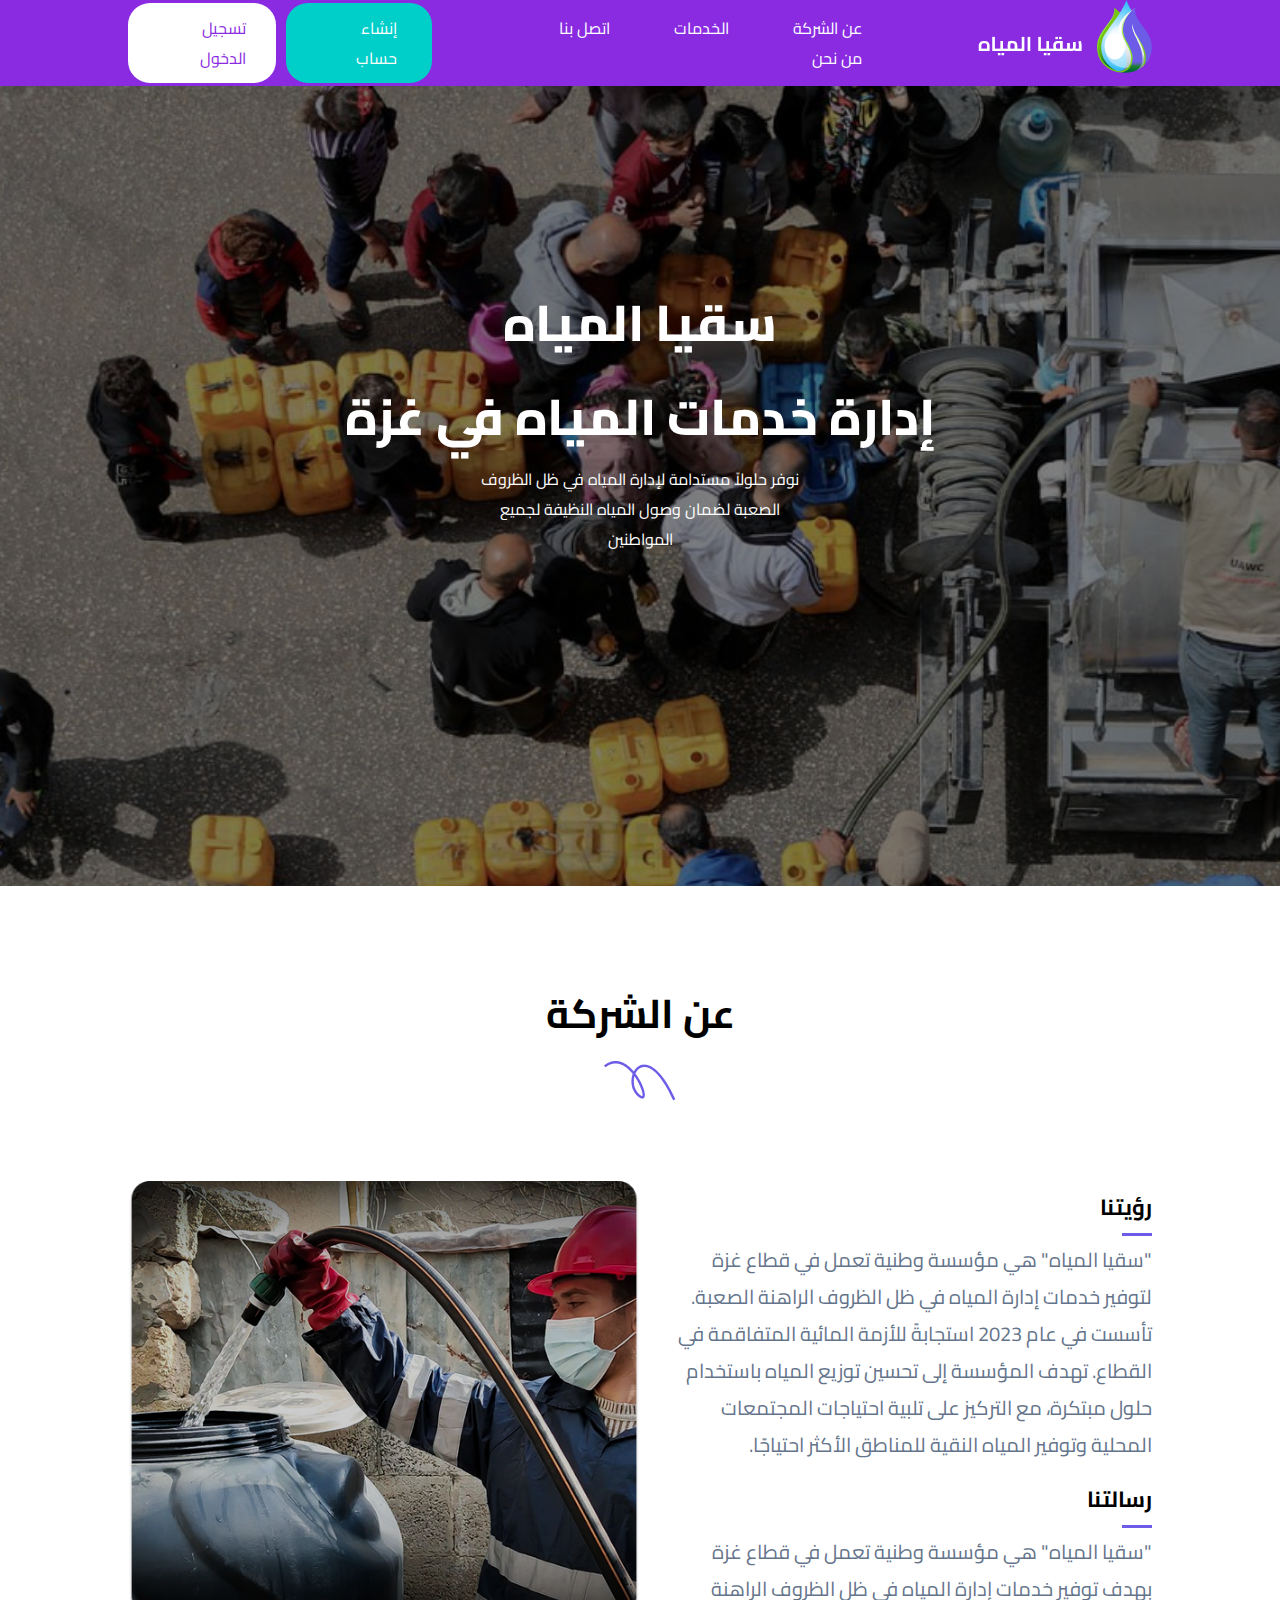
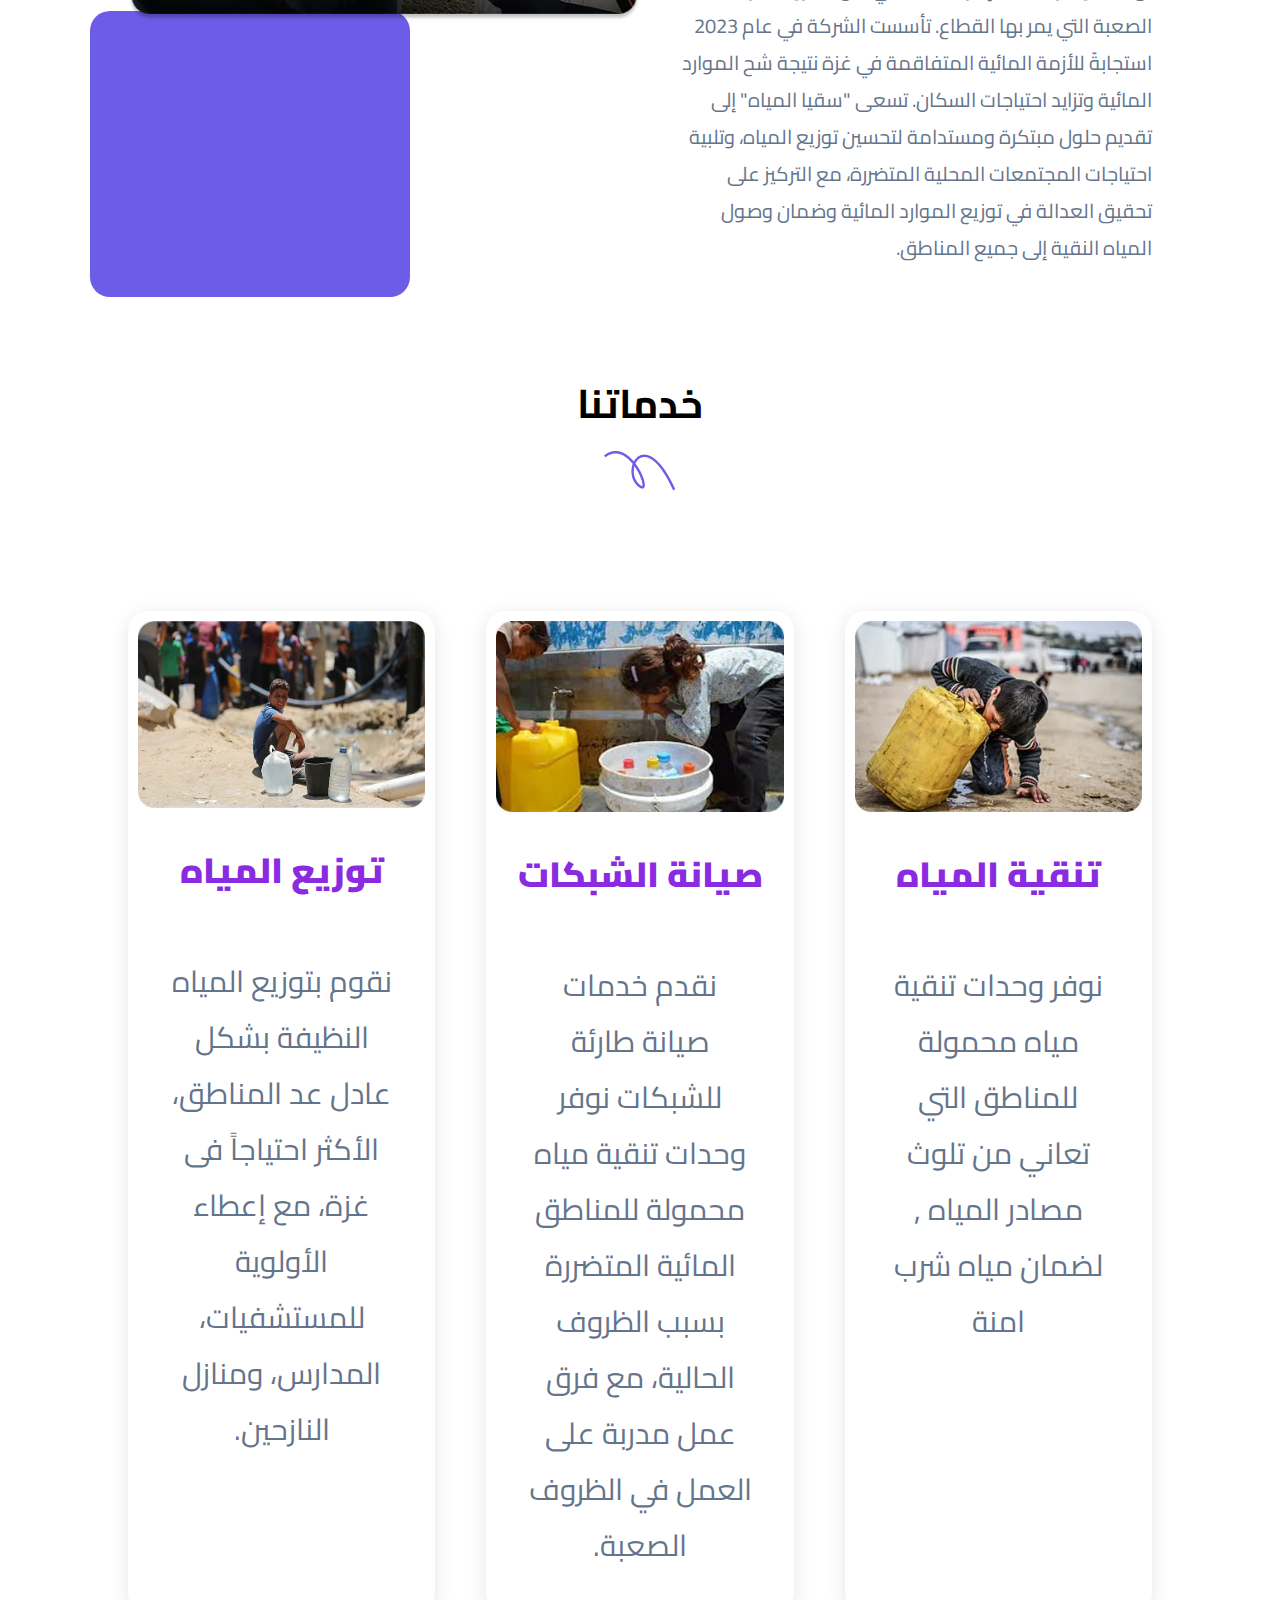
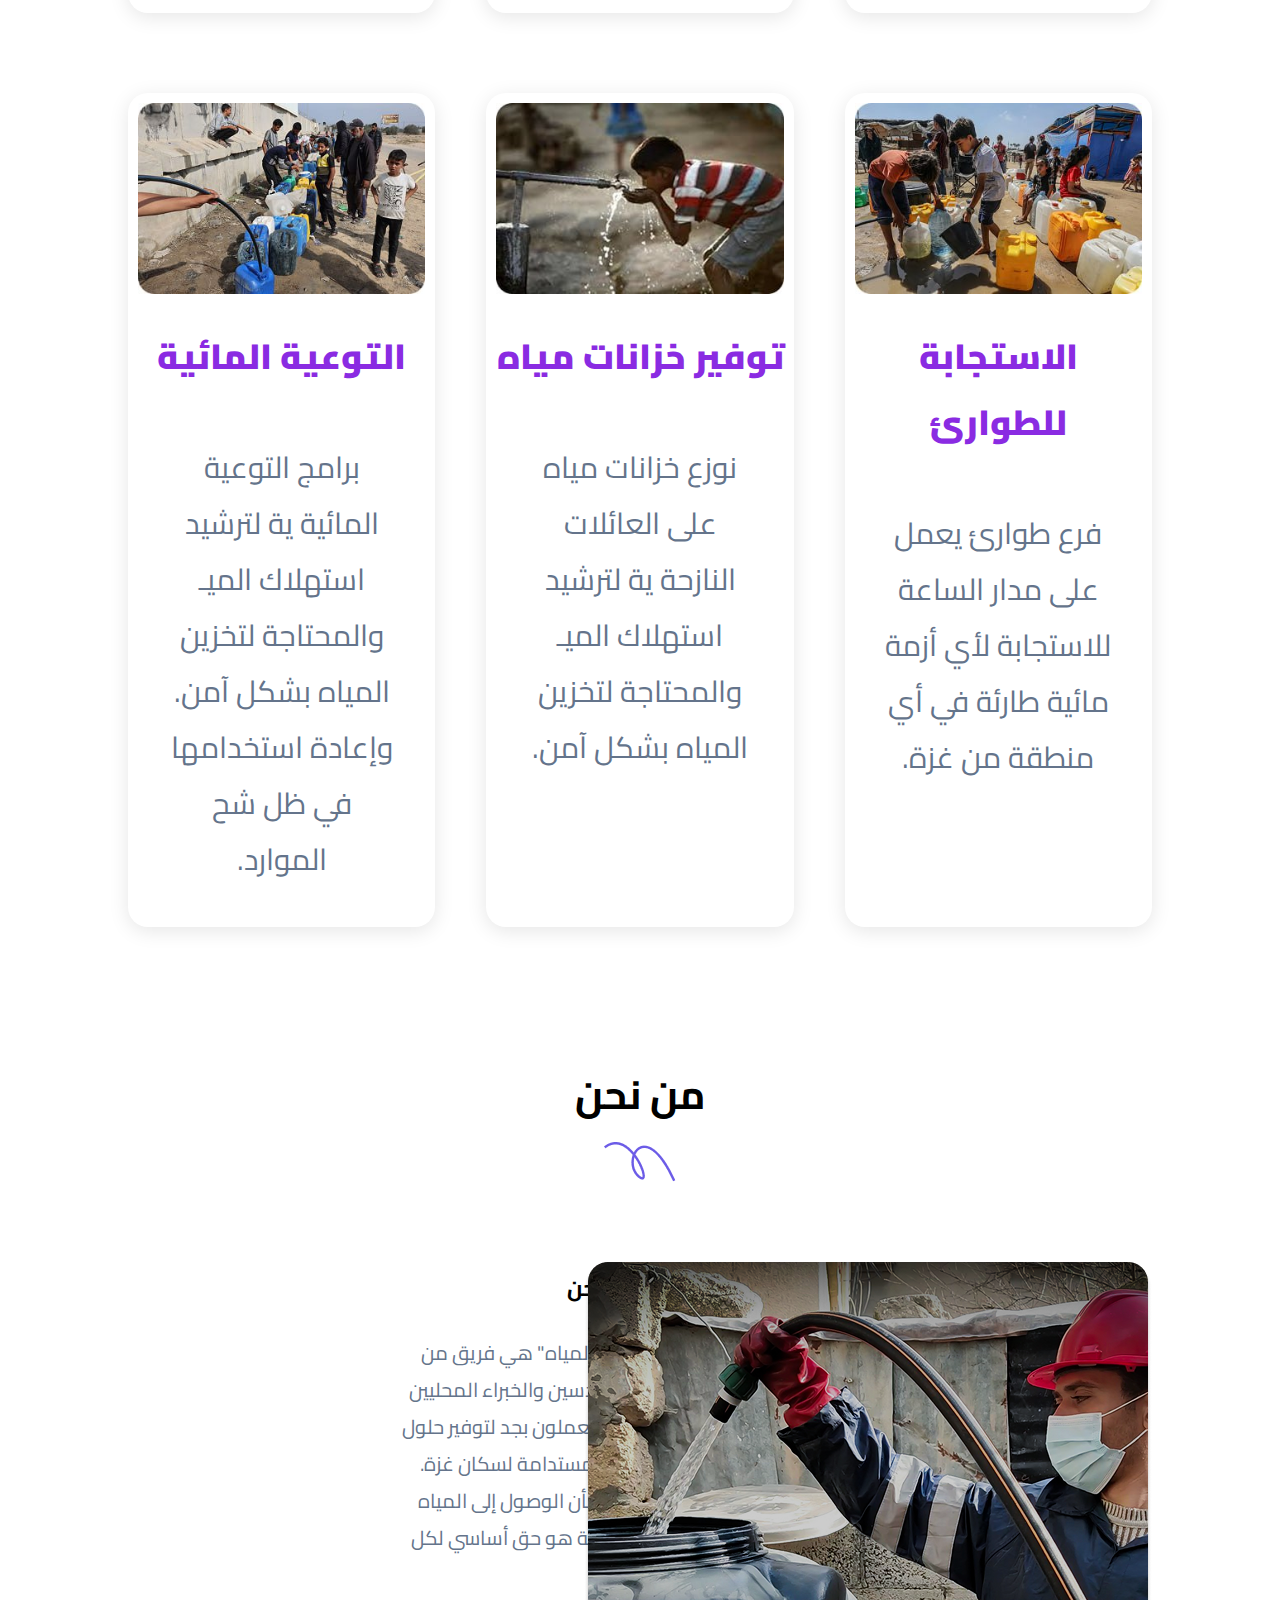
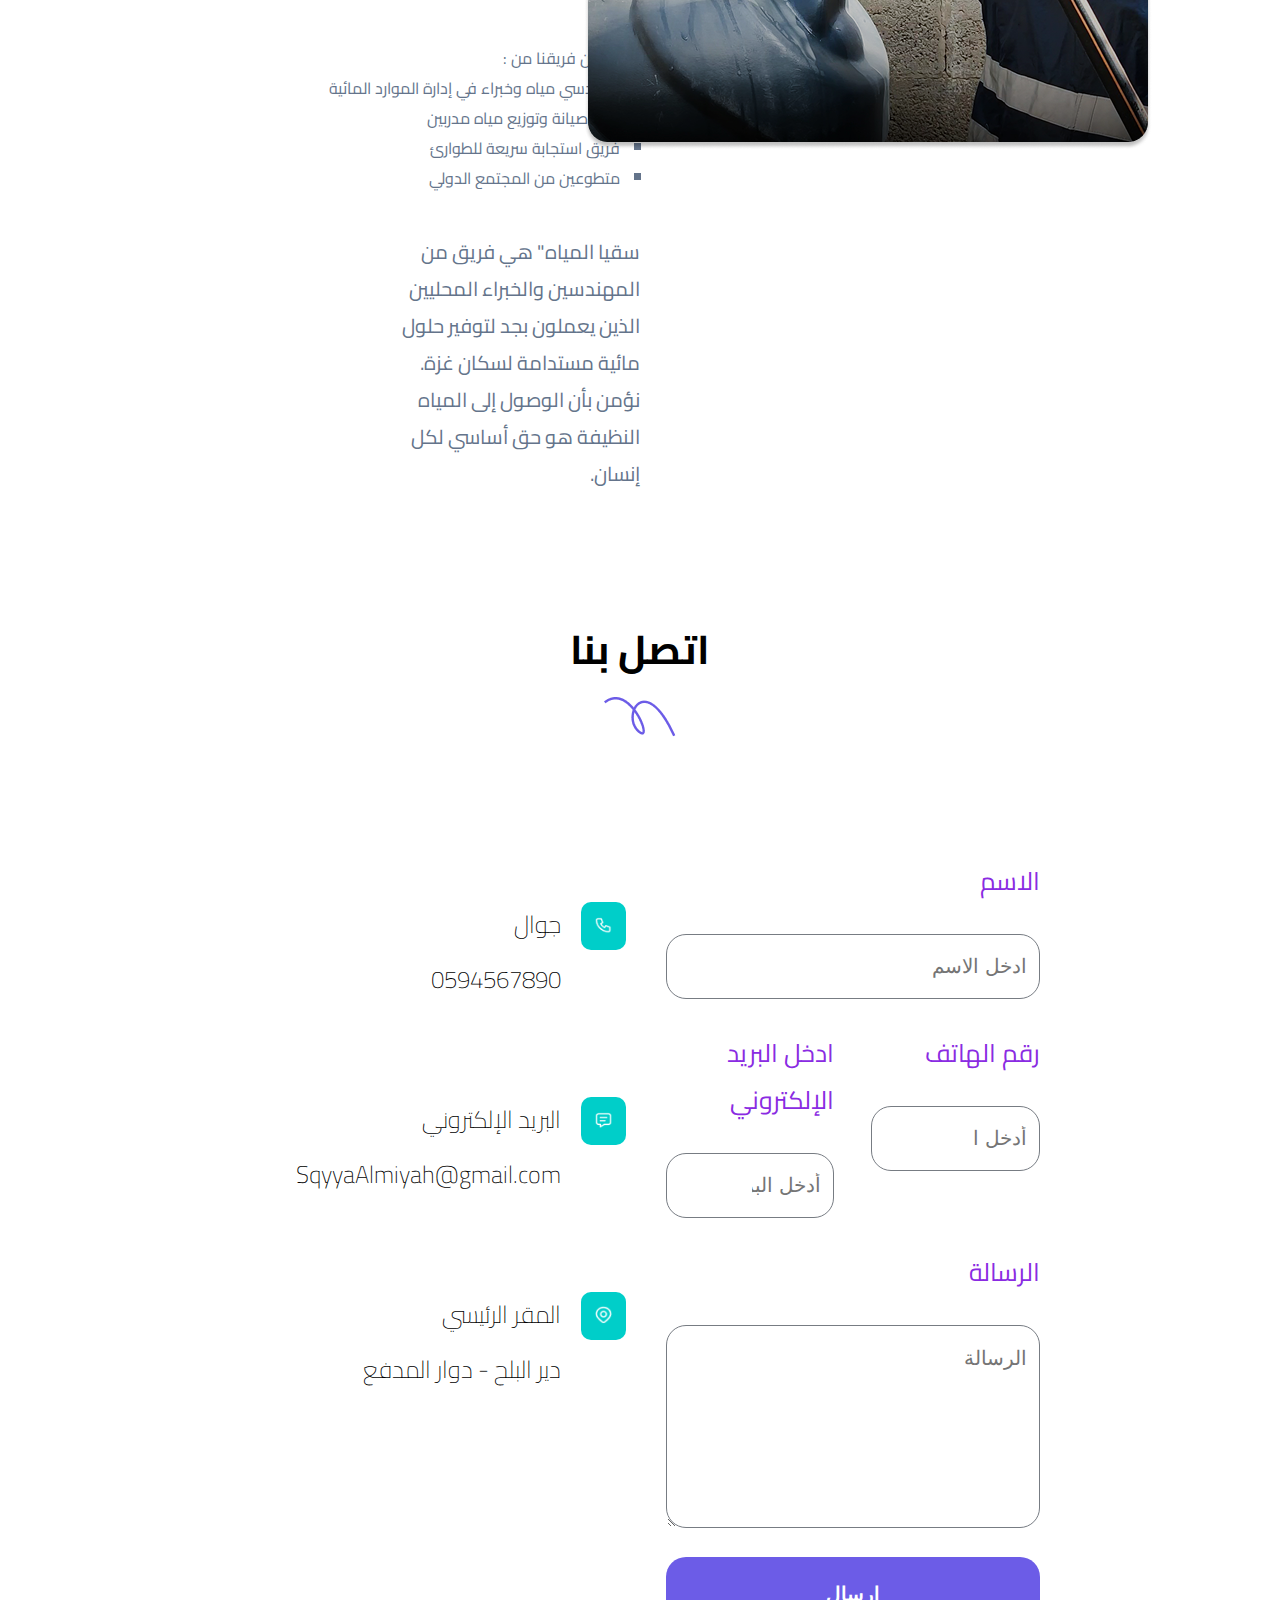
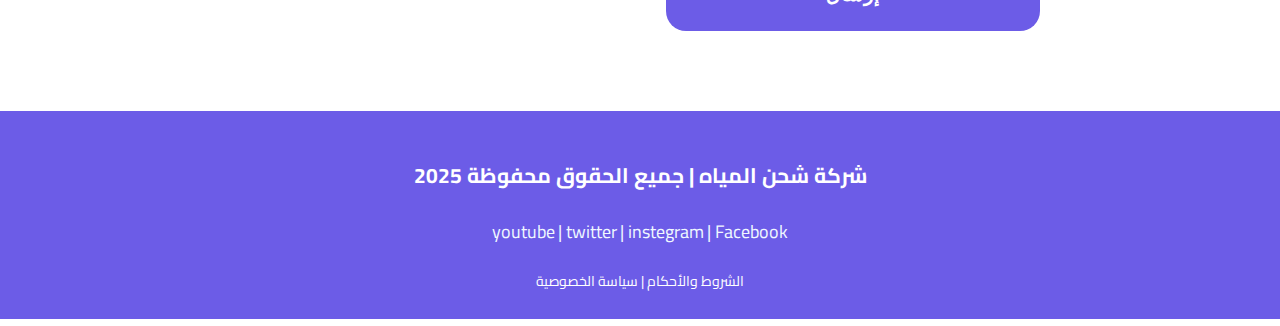
<file: index.html>
<!DOCTYPE html>
<html lang="ar" dir="rtl">
  <head>
    <meta charset="UTF-8" />
    <meta name="viewport" content="width=device-width, initial-scale=1.0" />
    <link rel="preconnect" href="https://fonts.googleapis.com" />
    <link rel="preconnect" href="https://fonts.gstatic.com" crossorigin />
    <link
      href="https://fonts.googleapis.com/css2?family=Cairo:wght@200..1000&family=Montserrat:ital,wght@0,100..900;1,100..900&display=swap"
      rel="stylesheet"
    />
    <link rel="icon" type="image/x-icon" href="images/favicon.ico" />
    <link rel="stylesheet" href="css/style.css" />
    <title>الصفحة الرئيسية - SqyyaAlmiyah</title>
  </head>
  <body>
    <!-- header section -->
    <header>
      <div class="container">
        <div class="logo">
          <img src="images/logo.png" alt="logo" />
        </div>
        <nav>
          <ul>
            <li><a href="#">عن الشركة</a></li>
            <li><a href="#">الخدمات</a></li>
            <li><a href="#">اتصل بنا</a></li>
            <li><a href="#">من نحن</a></li>
          </ul>
        </nav>
        <div class="btn-group">
          <a></a>
          <a href="register.html" class="register-btn">إنشاء حساب</a>
          <a href="login.html" class="login-btn">تسجيل الدخول</a>
        </div>
      </div>
    </header>
    <!-- end header section -->
    <!-- hero section -->
    <div class="hero-section">
      <div class="hero-content">
        <div class="title">
          <h2>سقيا المياه</h2>
          <h2>إدارة خدمات المياه في غزة</h2>
          <p>
            نوفر حلولاً مستدامة لإدارة المياه في ظل الظروف الصعبة لضمان وصول
            المياه النظيفة لجميع المواطنين
          </p>
        </div>
      </div>
    </div>
    <!-- end hero section -->
    <!-- about us section -->
    <div class="about-section container">
      <div class="divider">
        <h2 class="title-section">عن الشركة</h2>
        <img src="images/Vector.png" alt="Vector" />
      </div>
      <div class="flex">
        <div class="content-section">
          <h3>رؤيتنا</h3>
          <div class="line"></div>
          <p>
            "سقيا المياه" هي مؤسسة وطنية تعمل في قطاع غزة لتوفير خدمات إدارة
            المياه في ظل الظروف الراهنة الصعبة. تأسست في عام 2023 استجابةً
            للأزمة المائية المتفاقمة في القطاع. تهدف المؤسسة إلى تحسين توزيع
            المياه باستخدام حلول مبتكرة، مع التركيز على تلبية احتياجات المجتمعات
            المحلية وتوفير المياه النقية للمناطق الأكثر احتياجًا.
          </p>
          <h3>رسالتنا</h3>
          <div class="line"></div>
          <p>
            "سقيا المياه" هي مؤسسة وطنية تعمل في قطاع غزة بهدف توفير خدمات إدارة
            المياه في ظل الظروف الراهنة الصعبة التي يمر بها القطاع. تأسست الشركة
            في عام 2023 استجابةً للأزمة المائية المتفاقمة في غزة نتيجة شح
            الموارد المائية وتزايد احتياجات السكان. تسعى "سقيا المياه" إلى تقديم
            حلول مبتكرة ومستدامة لتحسين توزيع المياه، وتلبية احتياجات المجتمعات
            المحلية المتضررة، مع التركيز على تحقيق العدالة في توزيع الموارد
            المائية وضمان وصول المياه النقية إلى جميع المناطق.
          </p>
        </div>
        <div class="image-section">
          <img src="images/about-section.png" class="one" alt="about-section" />
          <div class="two"></div>
        </div>
      </div>
    </div>
    <!-- end about us section -->
    <!-- service section -->
    <div class="service-section">
      <div class="container">
        <div class="divider">
          <h2 class="title-section">خدماتنا</h2>
          <img src="images/Vector.png" alt="Vector" />
        </div>
        <div class="cards flex">
          <div class="card flex">
            <div class="image-card">
              <img
                src="images/photo_2025-04-23_22-10-27.jpg"
                alt="photo_2025-04-23_22-10-27"
              />
            </div>
            <h2 class="title-card">تنقية المياه</h2>
            <p class="dec-card">
              نوفر وحدات تنقية مياه محمولة للمناطق التي تعاني من تلوث مصادر
              المياه , لضمان مياه شرب امنة
            </p>
          </div>
          <div class="card flex">
            <div class="image-card">
              <img
                src="images/photo_2025-04-23_21-54-12.jpg"
                alt="photo_2025-04-23_22-10-27"
              />
            </div>
            <h2 class="title-card">صيانة الشبكات</h2>
            <p class="dec-card">
              نقدم خدمات صيانة طارئة للشبكات نوفر وحدات تنقية مياه محمولة
              للمناطق المائية المتضررة بسبب الظروف الحالية، مع فرق عمل مدربة على
              العمل في الظروف الصعبة.
            </p>
          </div>
          <div class="card flex">
            <div class="image-card">
              <img
                src="images/photo_2025-04-23_22-10-12.jpg"
                alt="photo_2025-04-23_22-10-27"
              />
            </div>
            <h2 class="title-card">توزيع المياه</h2>
            <p class="dec-card">
              نقوم بتوزيع المياه النظيفة بشكل عادل عد المناطق، الأكثر احتياجاً
              فى غزة، مع إعطاء الأولوية للمستشفيات، المدارس، ومنازل النازحين.
            </p>
          </div>
          <div class="card flex">
            <div class="image-card">
              <img
                src="images/photo_2025-04-23_22-10-39.jpg"
                alt="photo_2025-04-23_22-10-27"
              />
            </div>
            <h2 class="title-card">الاستجابة للطوارئ</h2>
            <p class="dec-card">
              فرع طوارئ يعمل على مدار الساعة للاستجابة لأي أزمة مائية طارئة في
              أي منطقة من غزة.
            </p>
          </div>
          <div class="card flex">
            <div class="image-card">
              <img
                src="images/photo_2025-04-23_22-10-34.jpg"
                alt="photo_2025-04-23_22-10-27"
              />
            </div>
            <h2 class="title-card">توفير خزانات مياه</h2>
            <p class="dec-card">
              نوزع خزانات مياه على العائلات النازحة ية لترشيد استهلاك الميـ
              والمحتاجة لتخزين المياه بشكل آمن.
            </p>
          </div>
          <div class="card flex">
            <div class="image-card">
              <img
                src="images/photo_2025-04-23_22-10-31.jpg"
                alt="photo_2025-04-23_22-10-27"
              />
            </div>
            <h2 class="title-card">التوعية المائية</h2>
            <p class="dec-card">
              برامج التوعية المائية ية لترشيد استهلاك الميـ والمحتاجة لتخزين
              المياه بشكل آمن. وإعادة استخدامها في ظل شح الموارد.
            </p>
          </div>
        </div>
      </div>
    </div>
    <!-- end service section -->
    <!-- who we are -->
    <div class="about-section who-we-are-section container">
      <div class="divider">
        <h2 class="title-section">من نحن</h2>
        <img src="images/Vector.png" alt="Vector" />
      </div>
      <div class="flex">
        <div class="image-section ">
          <img src="images/about-section.png" class="one-1" alt="about-section" />
          <div class="two-1"></div>
        </div>
        <div class="content-section">
          <h3>من نحن</h3>
          <p>
            سقيا المياه" هي فريق من المهندسين والخبراء المحليين الذين يعملون بجد
            لتوفير حلول مائية مستدامة لسكان غزة. نؤمن بأن الوصول إلى المياه
            النظيفة هو حق أساسي لكل إنسان.
          </p>
          <ul>
            يتكون فريقنا من :
            <li>مهندسي مياه وخبراء في إدارة الموارد المائية</li>
            <li>فني صيانة وتوزيع مياه مدربين</li>
            <li>فريق استجابة سريعة للطوارئ</li>
            <li>متطوعين من المجتمع الدولي</li>
          </ul>
          <p>
            سقيا المياه" هي فريق من المهندسين والخبراء المحليين الذين يعملون بجد
            لتوفير حلول مائية مستدامة لسكان غزة. نؤمن بأن الوصول إلى المياه
            النظيفة هو حق أساسي لكل إنسان.
          </p>
        </div>
      </div>
    </div>
    <!-- end who we are section  -->
    <!-- contact us section -->
    <div class="contact-section" c>
      <div class="container">
        <div class="divider">
          <h2 class="title-section">اتصل بنا</h2>
          <img src="images/Vector.png" alt="Vector" />
        </div>
        <div class="contact-form flex">
          <div class="form-section">
            <form action="" class="flex">
              <div class="name">
                <label for="name">الاسم</label>
                <input
                  type="text"
                  placeholder="ادخل الاسم"
                  id="name"
                  required
                />
              </div>
              <div class="phone-email flex">
                <div class="phone flex">
                  <label for="phone">رقم الهاتف</label>
                  <input
                    type="number"
                    id="phone"
                    placeholder="أدخل الهاتف"
                    required
                  />
                </div>
                <div class="email">
                  <label for="email">ادخل البريد الإلكتروني</label>
                  <input
                    type="email"
                    placeholder="أدخل البريد الإلكتروني"
                    id="email"
                    required
                  />
                </div>
              </div>
              <div class="masege">
                <label for="masege">الرسالة</label>
                <textarea
                  name="masege"
                  id="masege"
                  placeholder="الرسالة"
                  rows="7"
                ></textarea>
              </div>
              <button>إرسال</button>
            </form>
          </div>
          <div class="phone-section">
            <div class="phone flex">
              <div class="icons">
                <img src="images/Frame (1).png" alt="phone">

              </div>
              <div class="tr">
                <span>جوال</span>
                <span>0594567890</span>
                
              </div>
                
            </div>
            <div class="email flex">
              <div class="icons">
              <img src="images/Frame.png" alt="emai">

              </div>
              <div class="tr">
                <span>البريد الإلكتروني</span>
              <span>SqyyaAlmiyah@gmail.com</span>
              </div>
              
            </div>
            <div class="adress flex">
              <div class="icons">
                <img src="images/location-01.png" alt="location-01">

              </div>
              <div class="tr">
                <span>المقر الرئيسي</span>
                <span>دير البلح - دوار المدفع</span>

              </div>
            </div>
          </div>
        </div>
      </div>
    </div>
    <!-- end contact section -->
    <!-- footer section -->
    <footer>
      <div class="container">
        <h2>شركة شحن المياه | جميع الحقوق محفوظة 2025</h2>
        <div class="footer-links">
          <a href="#">Facebook |</a>
          <a href="#">instegram |</a>
          <a href="#">twitter |</a>
          <a href="#">youtube </a>
        </div>
        <span class="footer-terms">الشروط والأحكام | سياسة الخصوصية</span>
      </div>
    </footer>
    <!-- end footer section -->
  </body>
</html>
</file>
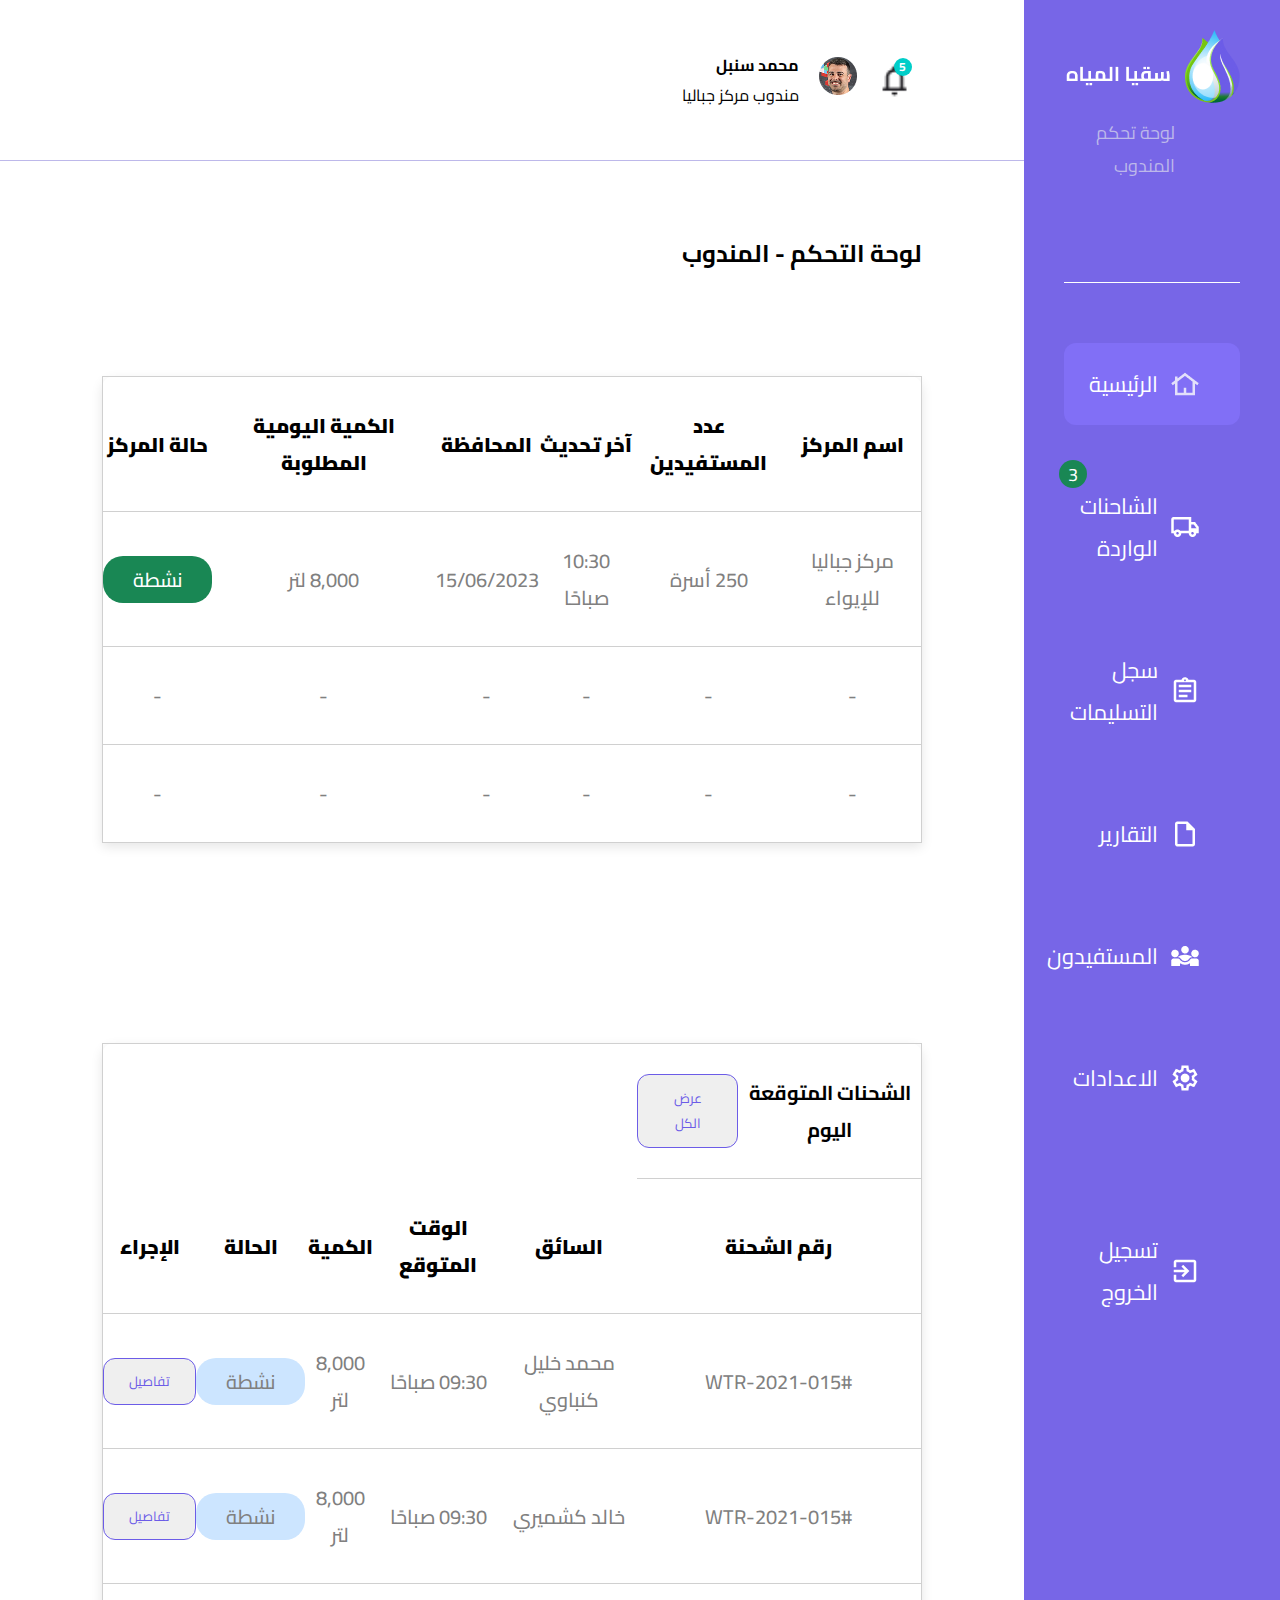
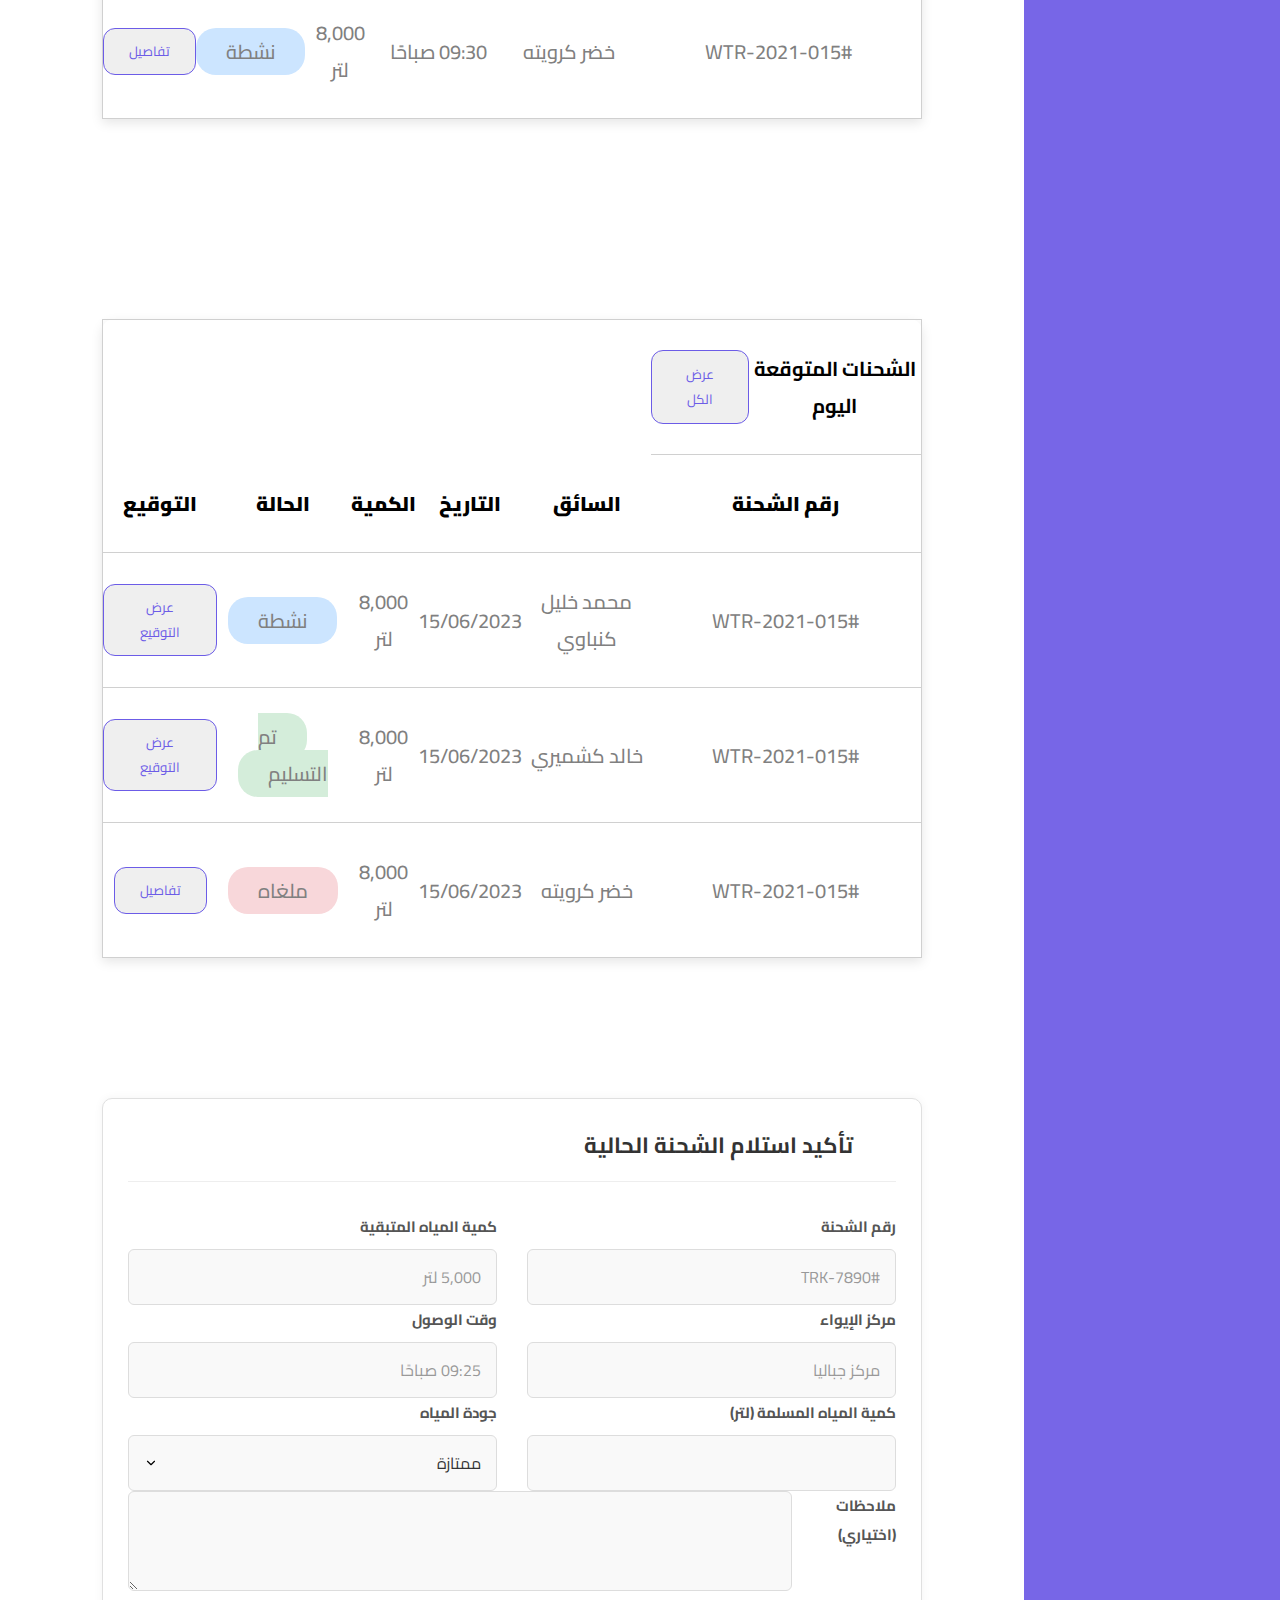
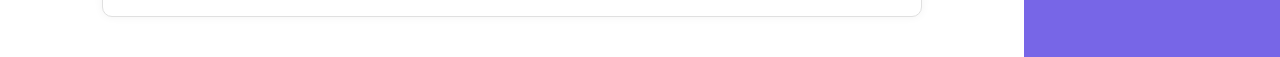
<file: delegateDashboard.html>
<!DOCTYPE html>
<html lang="ar" dir="rtl">
  <head>
    <meta charset="UTF-8" />
    <meta name="viewport" content="width=device-width, initial-scale=1.0" />
    <link rel="preconnect" href="https://fonts.googleapis.com" />
    <link rel="preconnect" href="https://fonts.gstatic.com" crossorigin />
    <link
      href="https://fonts.googleapis.com/css2?family=Cairo:wght@200..1000&family=Montserrat:ital,wght@0,100..900;1,100..900&display=swap"
      rel="stylesheet"
    />
    <link rel="icon" type="image/x-icon" href="images/favicon.ico" />
    <link rel="stylesheet" href="css/delegateDashboard.css" />
    <title>المندوب - SqyyaAlmiyah</title>
  </head>
  <body>
    <div class="container-full flex">
      <!-- side bar section -->
      <div class="sidebar">
        <div class="header-side">
          <div class="logo">
            <img src="images/logo.png" alt="logo" />
          </div>
          <h2>لوحة تحكم المندوب</h2>
        </div>
        <ul class="nav-menu flex flex-column">
          <li class="active flex">
            <img src="images/dashbordIcons/cottage.png" alt="cottage" /><a
              href="#"
              >الرئيسية</a
            >
          </li>
          <li class="flex">
            <img
              src="images/dashbordIcons/local_shipping.png"
              alt="local_shipping"
            />
            <a href="#">الشاحنات الواردة</a>
            <span class="notification-box flex justify-content-center">3</span>
          </li>
          <li class="flex">
            <img src="images/dashbordIcons/assignment.png" alt="assignment" /><a
              href="#"
              >سجل التسليمات</a
            >
          </li>
          <li class="flex">
            <img src="images/dashbordIcons/draft.png" alt="draft" /><a href="#"
              >التقارير</a
            >
          </li>
          <li class="flex">
            <img
              src="images/dashbordIcons/diversity_3.png"
              alt="diversity_3"
            /><a href="#">المستفيدون</a>
          </li>
          <li class="flex">
            <img src="images/dashbordIcons/settings.png" alt="settings" /><a
              href="#"
              >الاعدادات</a
            >
          </li>
          <li class="flex mt-70">
            <img
              src="images/dashbordIcons/exit_to_app.png"
              alt="exit_to_app"
            /><a href="#">تسجيل الخروج</a>
          </li>
        </ul>
      </div>
      <!-- the main content section -->
      <div class="main-content">
        <!-- dashboard header -->
        <div class="head">
          <div class="flex container">
            <div class="notification">
              <span>5</span>
              <img
                src="images/dashbordIcons/notifications.png"
                class="notification-icon"
                alt="notification"
              />
            </div>
            <div class="image-logo">
              <img
                src="images/dashbordIcons/Group 48095965.png"
                alt="profile-picture"
              />
            </div>
            <div class="name-jop-title flex flex-column">
              <span class="user-name">محمد سنبل</span>
              <span>مندوب مركز جباليا</span>
            </div>
          </div>
        </div>
        <!-- dashboard content -->
        <div
          class="dashboard-tables flex flex-column container space-between mt-70"
        >
          <h2>لوحة التحكم - المندوب</h2>
          <!-- Shelter information -->
          <div class="shelter">
            <table>
              <!-- <caption class="flex space-between " >
                <h3 class=" ">معلومات مركز الإيواء</h3>    
                <button class="">عرض الكل</button>
              </caption> -->
              <tr>
                  <th>اسم المركز</th>
                  <th>عدد المستفيدين</th>
                  <th>آخر تحديث</th>
                  <th>المحافظة</th>
                  <th>الكمية اليومية المطلوبة</th>
                  <th>حالة المركز</th>
              </tr>
              <tbody>
                <tr>
                  <td>مركز جباليا للإيواء</td>
                  <td>250 أسرة</td>
                  <td>10:30 صباحًا</td>
                  <td>15/06/2023</td>
                  <td>8,000 لتر</td>
                  <td class="active"><span>نشطة</span></td>
                </tr>
                <tr>
                  <td>-</td>
                  <td>-</td>
                  <td>-</td>
                  <td>-</td>
                  <td>-</td>
                  <td>-</td>
                </tr>
                <tr class="border-bt-0">
                  <td>-</td>
                  <td>-</td>
                  <td>-</td>
                  <td>-</td>
                  <td>-</td>
                  <td>-</td>
                </tr>
              </tbody>
            </table>
          </div>
          <!-- daily trucks -->
          <div class="daily-trucks">
            <table>
              <thead>
                <caption class="flex space-between">
                  <span>الشحنات المتوقعة اليوم</span
                  ><button>عرض الكل</button>
                </caption>

                <th>رقم الشحنة</th>
                <th>السائق</th>
                <th>الوقت المتوقع</th>
                <th>الكمية</th>
                <th>الحالة</th>
                <th>الإجراء</th>
              </thead>
              <tbody>
                <tr>
                  <td>#WTR-2021-015</td>
                  <td>محمد خليل كنباوي</td>
                  <td>09:30 صباحًا</td>
                  <td>8,000 لتر</td>
                  <td><span class="status-badge status-active">نشطة</span></td>
                  <td><button>تفاصيل</button></td>
                </tr>
                <tr>
                  <td>#WTR-2021-015</td>
                  <td>خالد كشميري</td>
                  <td>09:30 صباحًا</td>
                  <td>8,000 لتر</td>
                  <td><span class="status-badge status-active">نشطة</span></td>
                  <td><button>تفاصيل</button></td>
                </tr>
                <tr>
                  <td>#WTR-2021-015</td>
                  <td>خضر كرويته</td>
                  <td>09:30 صباحًا</td>
                  <td>8,000 لتر</td>
                  <td><span class="status-badge status-active">نشطة</span></td>
                  <td><button>تفاصيل</button></td>
                </tr>
              </tbody>
            </table>
          </div>
          <!-- history records -->
          <div class="history-records">
            <table>
              <thead>
                <caption class="flex space-between">
                  <span>الشحنات المتوقعة اليوم</span
                  ><button>عرض الكل</button>
                </caption>

                <th>رقم الشحنة</th>
                <th>السائق</th>
                <th>التاريخ</th>
                <th>الكمية</th>
                <th>الحالة</th>
                <th>التوقيع</th>
              </thead>
              <tbody>
                <tr>
                  <td>#WTR-2021-015</td>
                  <td>محمد خليل كنباوي</td>
                  <td>15/06/2023</td>
                  <td>8,000 لتر</td>
                  <td><span class="status-badge status-active">نشطة</span></td>
                  <td><button>عرض التوقيع</button></td>
                </tr>
                <tr>
                  <td>#WTR-2021-015</td>
                  <td>خالد كشميري</td>
                  <td>15/06/2023</td>
                  <td>8,000 لتر</td>
                  <td>
                    <span class="status-badge status-delivered"
                      >تم التسليم</span
                    >
                  </td>
                  <td><button>عرض التوقيع</button></td>
                </tr>
                <tr>
                  <td>#WTR-2021-015</td>
                  <td>خضر كرويته</td>
                  <td>15/06/2023</td>
                  <td>8,000 لتر</td>
                  <td>
                    <span class="status-badge status-cancelled">ملغاه</span>
                  </td>
                  <td><button>تفاصيل</button></td>
                </tr>
              </tbody>
            </table>
          </div>
          <!-- confirmation forms -->
          <div class="confirmation-forms">
            <form action="">
              <div class="title">
                <img
                  src="images/dashbordIcons/assignment.png"
                  alt="assignment"
                />
                <h2>تأكيد استلام الشحنة الحالية</h2>
              </div>
              <div class="row1 flex space-between">
                <div class="truck-num">
                  <label for="truck-num">رقم الشحنة</label>
                  <input type="text" id="truck-num" placeholder="#TRK-7890" />
                </div>
                <div class="water-amount">
                  <label for="water-amount">كمية المياه المتبقية</label>
                  <input
                    type="text"
                    id="water-amount"
                    placeholder="5,000 لتر"
                  />
                </div>
              </div>
              <div class="row2 flex space-between">
                <div class="shelter-input">
                  <label for="shelter-input">مركز الإيواء</label>
                  <input
                    type="text"
                    id="shelter-input"
                    placeholder="مركز جباليا"
                  />
                </div>
                <div class="time-to-arrive">
                  <label for="time-to-arrived">وقت الوصول</label>
                  <input
                    type="text"
                    id="time-to-arrived"
                    placeholder="09:25 صباحًا"
                  />
                </div>
              </div>

              <div class="row3 flex space-between">
                <div class="delivered">
                  <label for="delivered">كمية المياه المسلمة (لتر)</label>
                  <input type="number" id="delivered" placeholder="" />
                </div>
                <div class="time-to-arrive">
                  <label for="quality">جودة المياه</label>
                  <select name="quality " id="quality">
                    <option value="#1">ممتازة</option>
                    <option value="#1">جيدة</option>
                    <option value="#1">سيئة</option>
                  </select>
                </div>
              </div>
              <div class="row4 flex space-between">
                <label for="notes">ملاحظات (اختياري)</label>
                <textarea name="notes" id="notes"></textarea>
              </div>
            </form>
          </div>
        </div>
      </div>
    </div>
  </body>
</html>
</file>
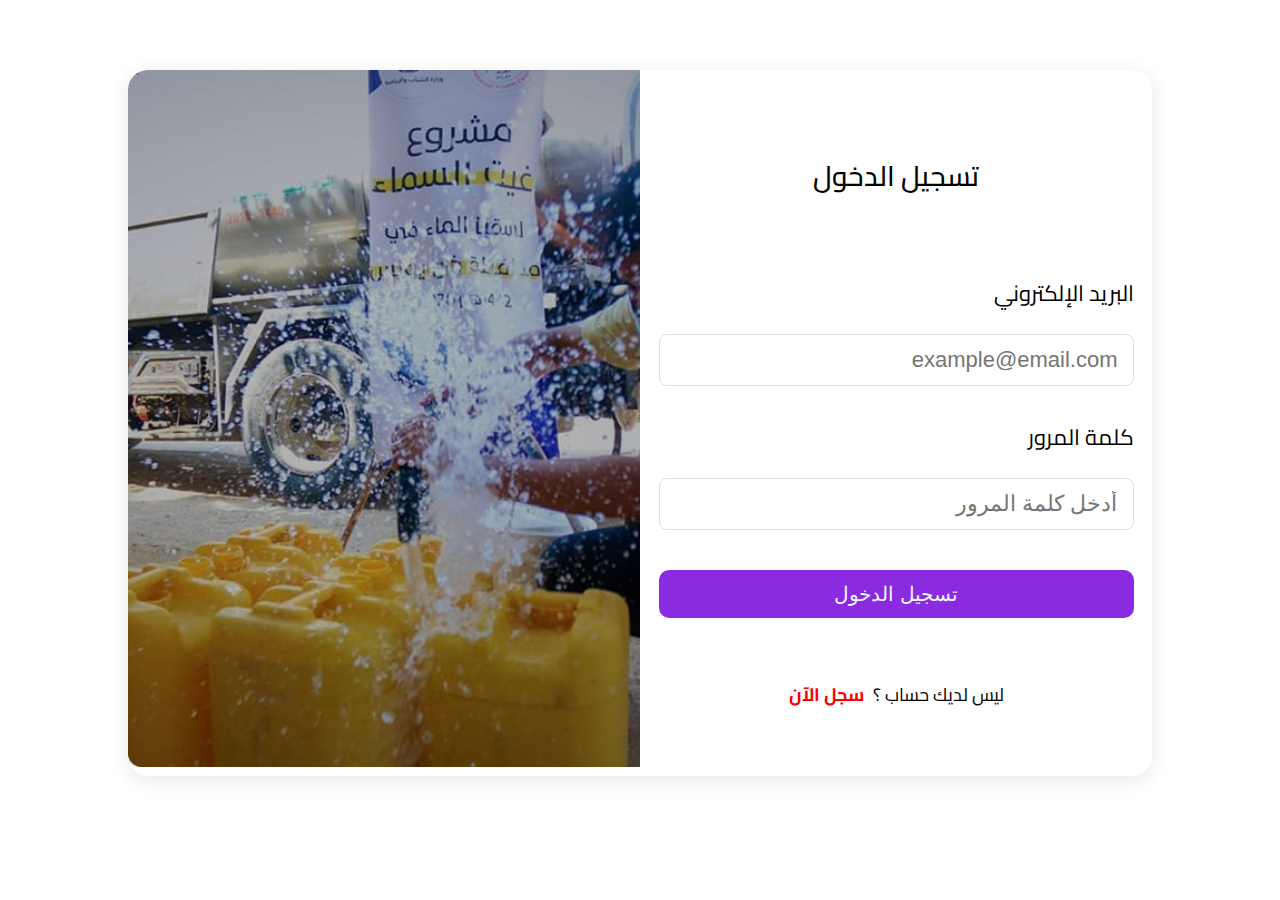
<file: login.html>
<!DOCTYPE html>
<html lang="en">
  <head>
    <meta charset="UTF-8" />
    <meta name="viewport" content="width=device-width, initial-scale=1.0" />

    <!-- font links -->
    <link rel="preconnect" href="https://fonts.googleapis.com">
    <link rel="preconnect" href="https://fonts.gstatic.com" crossorigin>
<link href="https://fonts.googleapis.com/css2?family=Cairo:wght@200..1000&family=Montserrat:ital,wght@0,100..900;1,100..900&display=swap" rel="stylesheet">

    <!-- favicon -->
    <link rel="icon" type="image/x-icon" href="images/favicon.ico">

    <link rel="stylesheet" href="css/login.css" />
    <title>تسجيل الدخول - SqyyaAlmiyah</title>
  </head>
  <body>
    <div class="container">
      <div class="flex login-content">
        <!-- right section -->
        <div class="image-section">
          <img src="images/photo_2025-04-23_22-09-33.jpg" alt="login-image" />
        </div>
        <!-- form section -->
        <div class="form-section flex">
          <h2>تسجيل الدخول</h2>
          <form id="formValidation" action="index.html" method="post">
            <div>
              <label for="Email1" class="form-label">البريد الإلكتروني</label>
              <input
                type="email"
                id="Email1"
                placeholder="example@email.com"
                required
              />
              <span class="error-message" id="emailError">البريد الإلكتروني غير صحيح</span>

            </div>
            <div>
              <label for="Password1" class="form-label">كلمة المرور</label>
              <input
                type="password"
                id="Password1"
                placeholder="أدخل كلمة المرور"
                required
              />
              <span class="error-message" id="passwordError">كلمة المرور غير صحيحة</span>

            </div>

            <button type="submit">تسجيل الدخول</button>
            <div id="Status"></div>

          </form>
          <div class="toRigesterSection">
            <span>ليس لديك حساب ؟ <a href="register.html">سجل الآن</a></span>
          </div>
        </div>
      </div>
    </div>

    <script src="js/login.js"></script>
  </body>
</html>
</file>
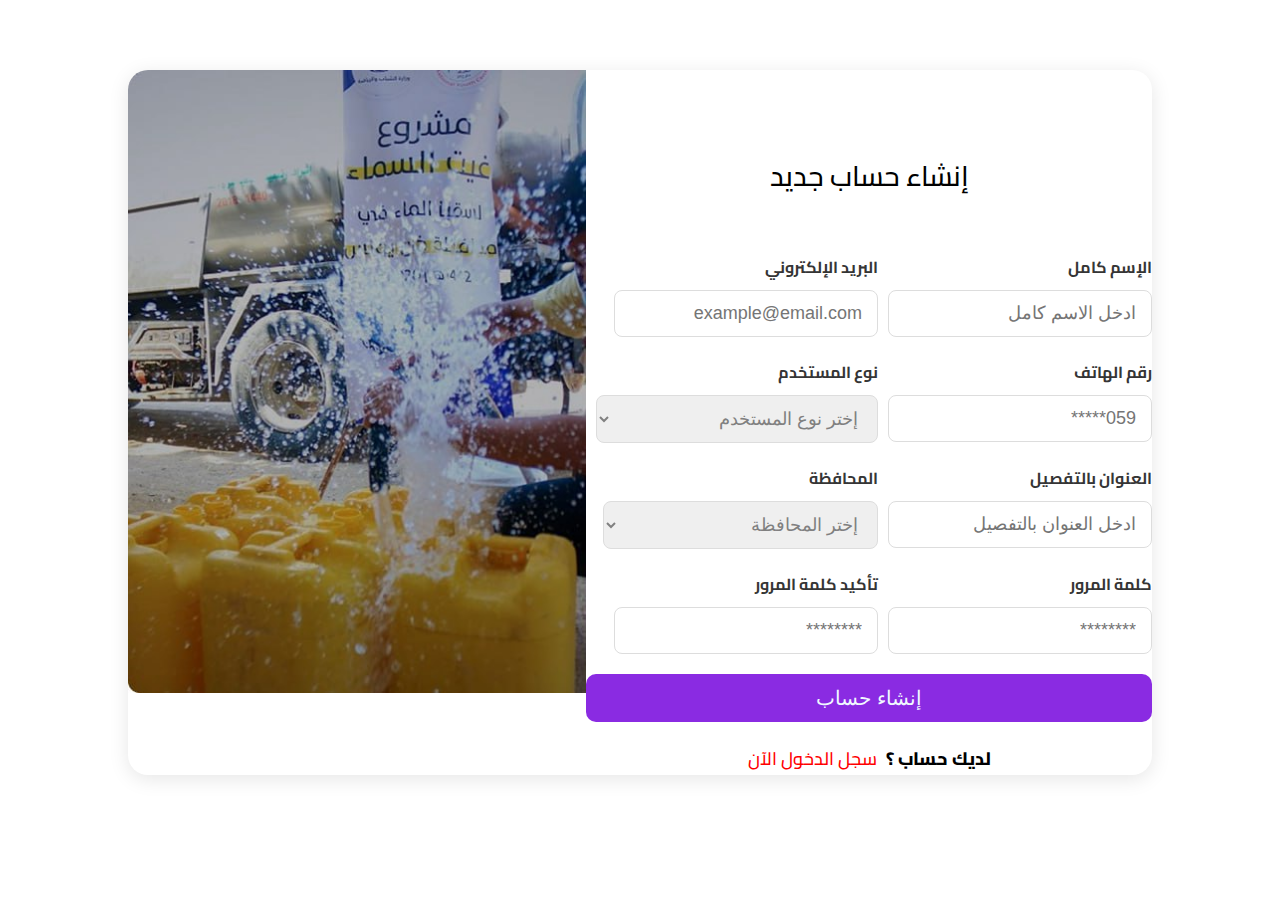
<file: register.html>
<!DOCTYPE html>
<html lang="en">
<head>
    <meta charset="UTF-8">
    <meta name="viewport" content="width=device-width, initial-scale=1.0">
    <link rel="preconnect" href="https://fonts.googleapis.com">
    <link rel="preconnect" href="https://fonts.gstatic.com" crossorigin>
    <link href="https://fonts.googleapis.com/css2?family=Cairo:wght@200..1000&family=Montserrat:ital,wght@0,100..900;1,100..900&display=swap" rel="stylesheet">
    <link rel="icon" type="image/x-icon" href="images/favicon.ico">
    <link rel="stylesheet" href="css/register.css">
    <title>تسجيل جديد - SqyyaAlmiyah</title> 
</head>
<body>
    <div class="container">
        <div class="flex login-content">
          <!-- right section -->
          <div class="image-section">
            <img src="images/photo_2025-04-23_22-09-33.jpg" alt="login-image" />
          </div>
          <!-- form section -->
          <div class="form-section flex">
            <h2>إنشاء حساب جديد</h2>
            <form>
              <div class="flex">
                <div class="flex">
                    <label for="full-name">الإسم كامل</label>
                    <input type="text" id="full-name" placeholder="ادخل الاسم كامل" required>
                </div>
                <div class="flex">
                    <label for="Email1" class="form-label">البريد الإلكتروني</label>
                    <input
                    type="email"
                    id="Email1"
                    placeholder="example@email.com"
                    required
                    />
                </div>
              </div>
              <div class="flex">
                <div class="flex">
                    <label for="phone">رقم الهاتف</label>
                    <input type="number" name="phone" id="phone" placeholder="059*****" required>
                </div>
                <div class="flex">
                    <label for="user_type">نوع المستخدم</label>
                    <select name="user_type" id="user_type">
                        <option value="val1" selected disabled>إختر نوع المستخدم</option>
                        <option value="val1">مندوب</option>
                        <option value="val2">صاحب الموؤسسة</option>
                        <option value="val3">سائق الشاحنة</option>
                    </select>
                </div>
              </div>
              <div class="flex">
                <div class="flex">
                    <label for="adress">العنوان بالتفصيل</label>
                    <input type="text" placeholder="ادخل العنوان بالتفصيل" id="adress" required>
                </div>
                <div class="flex">
                    <label for="city">المحافظة</label>
                    <select name="city" id="city">
                        <option value="val1" selected disabled>إختر المحافظة</option>
                        <option value="val1">شمال غزة</option>
                        <option value="val1">غزة</option>
                        <option value="val1">الوسطى</option>
                        <option value="val1">خانيونس</option>
                        <option value="val1">رفح</option>
                    </select>
                </div>
              </div>
              <div class="flex">
                <div class="flex">
                    <label for="Password" class="form-label">كلمة المرور</label>
                    <input
                      type="password"
                      id="Password"
                      placeholder="********"
                      r\
                    />

                </div>
                <div class="flex">
                    <label for="re-pass">تأكيد كلمة المرور</label>
                    <input type="password" id="re-pass" placeholder="********">
                </div>
              </div>
  
              <button type="submit">إنشاء حساب</button>
            </form>
            <div class="toRigesterSection">
              <span>لديك حساب ؟ <a href="login.html">سجل الدخول الآن</a></span>
            </div>
          </div>
        </div>
      </div>
    <script src="js/register.js"></script>
</body>
</html>
</file>
<file: css/style.css>
/* General */
* {
  padding: 0;
  margin: 0;
  box-sizing: border-box;
}
body {
  font-family: "Cairo", sans-serif;
}
a {
  text-decoration: none;
  display: inline-block;
}
.container {
  width: 80%;
  margin: 0 auto;
}
.flex {
  display: flex;
}
.divider {
  width: 100%;
  margin: 80px auto;
}
.divider h2 {
  text-align: center;
  font-size: 40px;
  padding: 10px;
  font-weight: bolder;
}

.divider img {
  display: block;
  margin: 0 auto;
  /* width: auto; */
}
/* header section */
header {
  background: blueviolet;
}
header .container {
  display: flex;
  justify-content: space-between;
  align-items: center;
}
header .container div img {
  width: auto;
}
header .container nav ul li {
  list-style: none;
  display: inline-block;
  margin: 0 30px;
}
header .container nav li a {
  color: white;
  font-size: 16px;
  transition: all 0.3s ease;
}
header .container .btn-group {
  display: flex;
  justify-content: space-between;
  align-items: center;
}
header .container .btn-group a.register-btn {
  color: white;
  /* width: 45%; */
  background: #00cec9;
  padding: 10px 35px;
  margin-left: 10px;
  border-radius: 22px;
  font-size: 16px;
}
header .container .btn-group a.login-btn {
  background: #fff;
  color: blueviolet;
  /* width: 45%; */
  padding: 10px 30px;
  border-radius: 22px;
  font-size: 16px;
}
header .container nav li a:hover {
  color: #00cec9;
  transform: translateY(-2px);
}
header .container .btn-group a.login-btn:hover {
  background: transparent;
  color: white;
}
header .container .btn-group a.register-btn:hover {
  background: transparent;
  color: #00cec9;
}
/* hero section */
.hero-section {
  /* background-image: url("../images/hero-image.jpg"); */
  background-image: linear-gradient(rgba(0, 0, 0, 0.5)),
    url("../images/hero-image.jpg");
  background-attachment: fixed;
  background-repeat: no-repeat;
  background-position: center;
  background-size: cover;
  min-height: 800px;
  overflow: hidden;
  position: relative;
  width: 100%;
  /* bg */
  /* background-position: ; */
}
.hero-section .hero-content {
  width: 50%;
  margin: 120px auto;
  padding: 70px 0;
  text-align: center;
  color: #fff;
}
.hero-section .hero-content h2 {
  font-size: 50px;
  font-weight: 800;
}

.hero-section .hero-content p {
  width: 50%;
  margin: 0 auto;
}

/* about section */
.about-section {
  /* margin-bottom: 70px; */
  margin: 70px auto;
}

.about-section .image-section {
  position: relative;
  width: 50%;
  /* width: 100%; */
  /* margin-right:250px ; */
  /* float: left; */
}
.about-section .image-section img.one {
  width: 100%;
  max-width: 560px;
  height: auto;
  display: block;
  margin: 0 auto;
}
.about-section .image-section .two {
  position: absolute;
  bottom: -3%;
  right: 45%;
  z-index: -1;
  width: 62.5%; /* 350/560 */
  max-width: 350px;
  height: auto;
  aspect-ratio: 350/313;
  background: #6c5ce7;
  border-radius: 20px;
}
.about-section .content-section {
  width: 50%;
  padding-left: 30px;
  min-width: 300px;
}
.about-section .content-section h3 {
  font-size: 22px;
  padding: 5px 0;
}

.about-section .content-section .line {
  width: 30px;
  height: 3px;
  background: #6c5ce7;
  margin-bottom: 5px;
}
.about-section .content-section p {
  font-size: 20px;
  color: #64748b;
  margin-bottom: 10px;
}

/* service section  */

.service-section .cards {
  justify-content: space-between;
  flex-wrap: wrap;
}
.card {
  width: 30%;
  margin: 40px 0;
  flex-direction: column;
  padding: 10px;
  box-shadow: 0 4px 20px rgba(0, 0, 0, 0.1);
  border-radius: 20px;
}
.card .image-card img {
  width: 100%;
}
.card .title-card {
  color: blueviolet;
  font-weight: 900;
  font-size: 35px;
  text-align: center;
  margin: 20px 0;
}
.card .dec-card {
  text-align: center;
  color: #64748b;
  padding: 30px;
  font-size: 30px;
}

/* who we are section */
div.who-we-are-section div div h3 {
  font-size: 40px;
  padding: 20px 0;
}
div.who-we-are-section div div p {
  font-size: 30px;
  color: #64748b;
  width: 50%;
  padding: 20px 0;
}
div.who-we-are-section div div ul {
  list-style: square;
  color: #64748b;
  margin-right: 20px;
  padding: 20px 0;
}

 
/* contact us section */
.contact-section {
  width: 80%;
  margin: 70px auto;
}
.contact-form {
  align-items: start;
}
.contact-form div {
  width: 100%;
}
.contact-form div form {
  padding: 10px;
  margin: 0 auto;
  flex-direction: column;
  justify-content: space-between;
  align-items: center;
}

.contact-form div form label {
  color: blueviolet;
  padding: 30px 0;
  display: block;
  font-size: 25px;
}

.contact-form div form input,
textarea {
  font-weight: 500;
  width: 100%;
  padding: 20px 12px 20px 85px;
  width: 100%;
  border-radius: 20px;
  font-size: 20px;
  border: 1px solid #777c83;
}
.contact-form div form .phone-email {
  width: 100%;
  justify-content: space-between;
}
.contact-form div form .phone-email .phone {
  flex-direction: column;
  width: 45%;
}
.contact-form div form .phone-email .email {
  width: 45%;
}
.contact-form div form button {
  width: 100%;
  border-radius: 20px;
  background: #6c5ce7;
  color: #fff;
  font-size: 20px;
  font-weight: 800;
  padding: 25px;
  border: 0;
  margin-top: 20px;
}.phone-section {
  padding: 30px;
}

.phone-section > div {
  padding: 30px 0;
  margin: 25px 0;
}

.phone-section .flex {
  display: flex;
  align-items: flex-start; /* Align items to the top */
}

.phone-section .flex .tr {
  display: flex;
  flex-direction: column; /* Stack spans vertically */
  margin-right: 20px; /* Space between text and icon */
}

.phone-section .flex .tr div {
  display: flex;
  flex-direction: column; /* Stack spans vertically */
}

.phone-section .flex .tr  span {
  font-size: 24px;
  font-weight: 200;
  /* display: block; */
  margin-bottom: 10px; /* Space between stacked spans */
}

.phone-section div .icons {
  width: 48px;
  height: 48px;
  padding: 13px;
  background: #00cec9;
  border-radius: 10px;
  margin-left: auto; /* Push icon to the right */
}

.icons img {
  display: block;
  width: 100%;
}
/* footer section */
footer {
  background: #6c5ce7;
  text-align: center;
  color: #fff;
  font-size: 14px;
  font-weight: 0;
  padding: 25px;
}
footer h2,
footer div,
footer span {
  margin: 20px;
}
footer div a {
  color: aliceblue;
  font-size: 18px;
}

@media (max-width: 768px) {
  /* header section */
  header .container {
    flex-direction: column;
    padding: 15px;
  }

  header .container div.logo {
    /* margin-bottom: 15px; */
    width: 50%;
    margin: 0 auto;
  }

  header .container nav {
    width: 100%;
    margin: 15px 0;
  }

  header .container nav ul {
    text-align: center;
  }

  header .container nav ul li {
    display: block;
    margin: 10px 0;
  }
  header .container .btn-group a.register-btn,
  header .container .btn-group a.login-btn {
    text-align: center;
  }

  header .container .btn-group {
    width: 100%;
    flex-direction: column;
    justify-content: center;
    margin-top: 15px;
    align-items: center;
  }
  header .container .btn-group .login-btn {
    margin-top: 15px;
    width: 50%;
  }
  header .container .btn-group .register-btn {
    margin-right: 10px;
    width: 50%;
  }
  /* hero section */
  .hero-section {
    min-height: 600px;
    background-attachment: scroll;
    padding: 20px;
  }

  .hero-section .hero-content {
    padding: 50px 20px;
    width: 95%;
  }

  .hero-section .hero-content h2 {
    font-size: 36px;
    margin-bottom: 20px;
  }

  .hero-section .hero-content p {
    width: 90%;
    font-size: 16px;
    margin-bottom: 25px;
  }
  .about-section {
    display: flex;
    flex-direction: column;
  }
  .about-section .flex {
    flex-direction: column;
  }
  .about-section .image-section,
  .about-section .content-section {
    width: 100%;
    padding: 10px;
  }

  .about-section .content-section {
    padding-left: 0;
    margin-top: 40px;
    width: 100%;
  }
  .about-section .image-section {
    width: 100%;
    /* position: relative; */
  }
  .about-section .content-section h3 {
    text-align: center;
  }
  .about-section .image-section .about-section .image-section .two {
    display: none;
    right: 35%;
    width: 50%;
    bottom: -5%;
  }

  .about-section .divider {
    margin: 50px auto;
  }

  .about-section .divider h2 {
    font-size: 24px;
  }
  .line {
    margin: 0 auto;
  }
  .about-section p {
    text-align: center;
  }
  /* service section */
  .card {
    width: 100%;
  }
  /* who we are section */
  div.who-we-are-section div div h3,
  div.who-we-are-section div div p,
  div.who-we-are-section div div ul {
    text-align: center;
    margin: 0 auto;
  }
  div.who-we-are-section div div ul {
    list-style-position: inside;
  }
  /* contact us section */
  .contact-section .contact-form {
    flex-direction: column;
    margin: 0 auto;
  }
  .contact-form div form label {
    width: 120%;
    font-size: 20px;
    font-weight: 700;
  }
  /* .phone-section div {
    margin: 0 auto;
    text-align: center;
  } */
  .phone-section {
    padding: 25px;
  }
  
  .phone-section > div {
    padding: 25px 0;
    margin: 20px 0;
  }
  
  .phone-section .flex {
    flex-wrap: nowrap;
    gap: 25px;
  }
  
  .phone-section .flex div span {
    font-size: 22px;
  }
  
  .phone-section div .icons {
    width: 45px;
    height: 45px;
  }
}
</file>
<file: css/delegateDashboard.css>
/* General styles */
*, body {
  padding: 0;
  margin: 0;
  box-sizing: border-box;
  font-family: "Cairo", sans-serif;
}

.container-full {
  width: 100%;
}
.flex-wrap{
  flex-wrap: wrap;
}

.container {
  width: 80%;
  margin: 0 auto;
}

.block {
  display: block;
}

.flex {
  display: flex;
}

.flex-column {
  flex-direction: column;
}

.space-between {
  justify-content: space-between;
}

.justify-content-center {
  justify-content: center;
}

a {
  text-decoration: none;
}

ul {
  list-style: none;
}

.mt-70 {
  margin-top: 70px !important;
}

/* ==================side bar section===================== */
.sidebar {
  background: #7766e7;
  height: auto;
  width: 20%;
  padding: 30px 40px;
  transition: right 0.3s ease;
}

.header-side {
  padding-bottom: 100px;
  border-bottom: 1px #ffffff solid;
  width: auto;
}

.header-side h2 {
  font-size: 18px;
  color: #bdb8ea;
  margin-right: 65px;
  font-weight: 400;
}

.nav-menu {
  margin-top: 40px;
}

.nav-menu li {
  padding: 20px 40px;
  align-items: center;
  cursor: pointer;
  margin: 20px 0;
  position: relative;
  transition: all 0.3s;
}

.nav-menu li:hover {
  background: #816ff6;
  border-radius: 12px;
}

.nav-menu li img {
  margin-left: 12px;
}

.nav-menu li a {
  color: #ffffff;
  font-size: 22px;
}

.nav-menu li.active {
  background: #816ff6;
  border-radius: 12px;
}

.notification-box {
  position: absolute;
  top: -5px;
  left: -5px;
  background-color: #198754;
  color: white;
  border-radius: 50%;
  width: 28px;
  height: 28px;
  font-size: 18px;
  align-items: center;
}

/* ==================content section===================== */
/* ==================header===================== */
.main-content {
  width: 80%;
}

.main-content .head {
  padding: 40px 0px;
  border-bottom: 1px solid #bdb8ea;
  position: relative;
}

.main-content .head .container {
  align-items: center;
}

.main-content .head div div {
  padding: 10px;
}

.main-content .head div div.notification {
  position: relative;
  display: flex;
  align-items: center;
}

.main-content .head div div.notification span {
  position: absolute;
  top: 5px;
  right: 10px;
  background-color: #00cec9;
  color: white;
  border-radius: 50%;
  width: 18px;
  height: 18px;
  display: flex;
  align-items: center;
  justify-content: center;
  font-size: 12px;
  font-weight: bold;
  z-index: 1;
}

.main-content .head div div.notification .notification-icon {
  width: 35px;
  height: 35px;
}

.main-content .head div div.name-jop-title .user-name {
  font-weight: bold;
  font-size: 16px;
}

/* Mobile Menu Toggle */
.mobile-menu-toggle {
  display: none;
  font-size: 24px;
  cursor: pointer;
  padding: 10px;
  color: #333;
  margin-left: 15px;
}

/* ==================tables===================== */
table {
  width: 100%;
  border: 1px solid #d0d0d0;
  padding: 15px 0;
  text-align: center;
  margin: 100px 0;
  border-radius: 12px 12px 0 0;
  box-shadow: 0 4px 12px rgba(0, 0, 0, 0.1);
  border-collapse: collapse;
}

caption, th, td {
  border-bottom: 1px solid #d0d0d0;
  padding: 30px 0;
  font-size: 20px;
  text-align: center;
}

th {
  font-weight: 900;
}

td {
  color: gray;
  font-weight: 500;
}

caption {
  border-collapse: collapse;
  position: relative;
  caption-side: top;
  font-weight: bolder;
}

caption button {
  position: relative;
}

td.active span {
  padding: 5px 30px;
  background: #198754;
  color: #ffffff;
  border-radius: 20px;
}

.border-bt-0 {
  border-bottom: 0px solid !important;
}

.status-badge {
  background: #cce5ff;
  padding: 5px 30px;
  border-radius: 20px;
  cursor: pointer;
}

.status-delivered {
  background: #d4edda;
}

.status-cancelled {
  background: #f8d7da;
}

.daily-trucks button,
.history-records button {
  padding: 10px 25px;
  border-radius: 12px;
  border: 1px #6c5ce7 solid;
  color: #6c5ce7;
  transition: all 0.3s;
}

.daily-trucks button:hover,
.history-records button:hover {
  background-color: #6c5ce7;
  color: white;
}
/* ======================driver information========================== */
.truck-info > div{
  padding: 40px;
  width: 50%;
}
.truck-info div div{
  padding: 10px 0;
  /* width: 50%; */

}
.title-info{
  align-items: center;
}
.title-info a {
  font-size: 20px;
  margin-left:16px ;
}
.title-info h2{
  font-size: 16px;
}
.content-info{
  /* border-bottom: 1px solid #D0D0D0; */
}
.content-info > div{
    border-bottom: 1px solid #D0D0D0;
    width: 100%;

}
.content-info div div{
  /* width: 50%; */
    border-bottom: 0;

} 
.content-info div div{
  align-items: center;
}

.content-info div div a{
  color: #6c5ce7;
  font-size: 20px;
  margin-left: 20px;
  border-radius: 50%;
  background: #F0EEFD;
  padding: 2px 10px;
}

.content-info div div > div{
  width: 100%;
}
.distance-ability{
  margin-right: 150px;
}
.ready,.onprogress,.delivered_1{
  padding: 5px 11px ;
  border-radius: 12px;
  text-align: center;
}
.ready,.delivered_1{
  background: #D4EDDA;
  color: #226131;
}
.onprogress{
  background: #CCE5FF;
  color: #004085;
}






@media (max-width: 992px) {
  .truck-info > div {
    padding: 25px;
  }
  .status-group {
    gap: 15px;
  }
}

@media (max-width: 768px) {
  .truck-info {
    flex-direction: column;
    gap: 15px;
  }
  
  .truck-info > div {
    width: 100%;
    padding: 20px;
  }
  
  .item-details {
    flex-direction: column;
    align-items: flex-start;
    gap: 8px;
  }
  
  .status-group {
    width: 100%;
    justify-content: space-between;
  }
}

@media (max-width: 480px) {
  .truck-info > div {
    padding: 16px;
  }
  
  .title-info h2 {
    font-size: 1rem;
  }
  
  .item-row {
    gap: 10px;
  }
  
  .status-badge {
    font-size: 0.8rem;
    padding: 3px 10px;
  }
}




/* ===================confirmation forms====================== */
.confirmation-forms {
  direction: rtl;
  font-family: "Arial", sans-serif;
  width: 100%;
  margin: 40px auto;
  padding: 25px;
  background-color: #fff;
  border-radius: 10px;
  box-shadow: 0 0 10px rgba(0, 0, 0, 0.05);
  border: 1px solid #e0e0e0;
}

.confirmation-forms .title {
  display: flex;
  align-items: center;
  gap: 15px;
  margin-bottom: 30px;
  padding-bottom: 15px;
  border-bottom: 1px solid #eee;
}

.confirmation-forms .title h2 {
  color: #333;
  font-size: 22px;
  font-weight: bold;
  margin: 0;
}

.confirmation-forms .title img {
  width: 28px;
  height: 28px;
}

.confirmation-forms label {
  display: block;
  margin-bottom: 8px;
  font-weight: bold;
  color: #555;
  font-size: 15px;
}

.confirmation-forms input[type="text"],
.confirmation-forms input[type="number"],
.confirmation-forms select,
.confirmation-forms textarea {
  width: 100%;
  padding: 12px 15px;
  border: 1px solid #ddd;
  border-radius: 6px;
  font-size: 16px;
  background-color: #f9f9f9;
  color: #333;
  transition: border 0.3s;
}

.confirmation-forms input[type="text"]:focus,
.confirmation-forms input[type="number"]:focus,
.confirmation-forms select:focus,
.confirmation-forms textarea:focus {
  border-color: #7766e7;
  outline: none;
}

.confirmation-forms input[type="text"]::placeholder,
.confirmation-forms input[type="number"]::placeholder {
  color: #999;
  opacity: 1;
}

.confirmation-forms textarea {
  min-height: 100px;
  resize: vertical;
}

.confirmation-forms select {
  appearance: none;
  background-image: url("data:image/svg+xml;charset=UTF-8,%3csvg xmlns='http://www.w3.org/2000/svg' viewBox='0 0 24 24' fill='none' stroke='currentColor' stroke-width='2' stroke-linecap='round' stroke-linejoin='round'%3e%3cpolyline points='6 9 12 15 18 9'%3e%3c/polyline%3e%3c/svg%3e");
  background-repeat: no-repeat;
  background-position: left 15px center;
  background-size: 14px;
  padding-right: 15px;
}

.confirmation-forms .truck-num,
.confirmation-forms .water-amount,
.confirmation-forms .shelter-input,
.confirmation-forms .time-to-arrive,
.confirmation-forms .delivered,
.confirmation-forms .time-to-arrive {
  width: 48%;
}

.confirmation-forms .btn-recived-isuss {
  display: flex;
  justify-content: space-between;
  margin-top: 30px;
}

.confirmation-forms .btn-recived-isuss button {
  padding: 12px 25px;
  border-radius: 6px;
  font-size: 16px;
  font-weight: bold;
  cursor: pointer;
  transition: all 0.3s ease;
}

.confirmation-forms .btn-recived-isuss button:first-child {
  background-color: #f8f8f8;
  color: #dc3545;
  border: 1px solid #dc3545;
}

.confirmation-forms .btn-recived-isuss button:first-child:hover {
  background-color: #dc3545;
  color: white;
}

.confirmation-forms .btn-recived-isuss button:last-child {
  background-color: #4caf50;
  color: white;
  border: 1px solid #4caf50;
}

.confirmation-forms .btn-recived-isuss button:last-child:hover {
  background-color: #3e8e41;
}


/* truck map ===================================== */

.map-container {
  margin: 20px 0;
  width: 100%;
  box-shadow: 0 2px 8px rgba(0,0,0,0.1);
  border-radius: 8px;
}

#truck-map {
  width: 100%;
  z-index: 1; /* Ensures map displays properly */
}

/* Overlay for mobile menu */
.overlay {
  position: fixed;
  top: 0;
  right: 0;
  width: 100%;
  height: 100%;
  background-color: rgba(0, 0, 0, 0.5);
  z-index: 999;
  display: none;
  transition: opacity 0.3s ease;
}

.overlay.active {
  display: block;
}

/* Responsive Styles */
@media (max-width: 1200px) {
  .container {
    width: 90%;
  }
  
  table {
    font-size: 16px;
  }
  
  caption, th, td {
    padding: 20px 10px;
  }
  
  .daily-trucks button,
  .history-records button {
    padding: 8px 15px;
    font-size: 14px;
  }
}

@media (max-width: 992px) {
  .sidebar {
    position: fixed;
    right: -100%;
    top: 0;
    height: 100vh;
    z-index: 1000;
    width: 300px;
  }
  
  .sidebar.active {
    right: 0;
  }
  
  .main-content {
    width: 100%;
  }
  
  .mobile-menu-toggle {
    display: block;
  }
  
  /* Improved table responsiveness */
  table {
    font-size: 14px;
  }
  
  th, td {
    padding: 15px 8px;
  }
  
  td.active span,
  .status-badge {
    padding: 3px 15px;
    font-size: 12px;
  }
  
  /* Form adjustments */
  .confirmation-forms .row1, 
  .confirmation-forms .row2, 
  .confirmation-forms .row3 {
    flex-wrap: wrap;
  }
  
  .confirmation-forms .truck-num,
  .confirmation-forms .water-amount,
  .confirmation-forms .shelter-input,
  .confirmation-forms .time-to-arrive,
  .confirmation-forms .delivered,
  .confirmation-forms .time-to-arrive {
    width: 48%;
    margin-bottom: 15px;
  }
}

@media (max-width: 768px) {
  /* Further optimize tables */
  table {
    font-size: 12px;
  }
  
  th, td {
    padding: 12px 5px;
  }
  
  /* Stack form inputs */
  .confirmation-forms .row1, 
  .confirmation-forms .row2, 
  .confirmation-forms .row3 {
    flex-direction: column;
  }
  
  .confirmation-forms .truck-num,
  .confirmation-forms .water-amount,
  .confirmation-forms .shelter-input,
  .confirmation-forms .time-to-arrive,
  .confirmation-forms .delivered,
  .confirmation-forms .time-to-arrive {
    width: 100%;
  }
  
  /* Stack form buttons */
  .confirmation-forms .btn-recived-isuss {
    flex-direction: column;
  }
  
  .confirmation-forms .btn-recived-isuss button {
    width: 100%;
    margin-bottom: 10px;
  }
}

@media (max-width: 480px) {
  /* Extra small devices */
  table {
    font-size: 11px;
  }
  
  th, td {
    padding: 8px 3px;
  }
  
  .daily-trucks button,
  .history-records button {
    padding: 5px 8px;
    font-size: 11px;
  }
}
</file>
<file: css/login.css>
/* General */
* {
    padding: 0;
    margin: 0;
    box-sizing: border-box;
  }
  body{
    font-family: "Cairo", sans-serif;

  }
  .flex {
    display: flex;
  }

  .container {
    width: 80%;
    margin: 0 auto;
  }
  .login-content {
    margin-top: 70px;
    max-height: 850px;
    overflow: hidden;
    border-radius: 20px;
    box-shadow: 0 4px 20px rgba(0, 0, 0, 0.1);
  }
  
  .image-section {
    width: 50%;
  }
  .image-section img {
    width: 100%;
  }
  .form-section {
    flex-direction: column;
    padding-top: 80px;
    margin: 0 auto;
    direction: rtl;
  }
  .form-section h2 {
    font-size: 28px;
    color: black;
    text-align: center;
    margin-bottom: 40px;
    font-weight: 500;
  }
  
  .form-section div {
    margin: 30px 0;
  }
  .form-section form label {
    display: block;
    text-align: right;
    margin-bottom: 20px;
    font-size: 22px;
  }
  .form-section form input {
    border: 1px solid #ddd;
    border-radius: 8px;
    padding: 12px 15px 12px 170px;
    width: 100%;
    transition: border 0.3s ease;
    font-size: 16px;
    transition: all 0.4s;
    font-size: 22px;
  }
  
  .form-section form button {
    width: 100%;
    background-color: blueviolet;
    color: aliceblue;
    font-size: 20px;
    padding: 12px;
    border: 0;
    border-radius: 10px;
    cursor: pointer;
    margin-top: 10px;
    transition: background-color 0.3s;
  }
  
  .toRigesterSection {
    text-align: center;
    margin-top: 20px;
  }
  .toRigesterSection span {
    font-size: 18px;
  }
  
  .form-section div span a {
    color: red;
    margin-right: 5px;
    display: inline;
    text-decoration: none;
    font-weight: bold;
    font-size: 18px;
  }
  .error-message {
    color: #D63031;
    font-size: 14px;
    display: none;
    margin-top: 5px;
}
input.error {
    border-color: #D63031 !important;
}
input.success {
    border-color: #00B894!important;
}
  .form-section form input:focus {
    outline: none;
    border-color: blueviolet;
  }
  
  .form-section form button:hover {
    background-color: rgb(14, 184, 14);
    transition: background-color 0.3s ease;
  }
  .input-container input:focus {
    border-color: blueviolet;
    box-shadow: 0 0 0 2px rgba(138, 43, 226, 0.2);
    outline: none;
  }
  
  @media (max-width: 768px) {
    .container {
      width: 100%;
      padding: 0px 15px;
    }
    .login-content {
      flex-direction: column;
      overflow: visible;
      min-height: 900px;
      margin-top: 30px;
      border-radius: 0;
    }
    .form-section h2 {
      font-size: 24px;
      font-weight: bold;
    }
    .image-section,
    .form-section {
      width: 100%;
      border-radius: 0;
    }
  
    .image-section img {
      border-radius: 20px;
      max-height: 300px;
      object-fit: cover;
    }
    .form-section{
      padding: 40px 20px;
    }
    .form-section form label {
      text-align: center;
    }
    .form-section form input {
      padding: 12px 15px 12px 50px;
    }
  }
</file>
<file: css/register.css>
/* General */
* {
    padding: 0;
    margin: 0;
    box-sizing: border-box;
  }
  /* @import url('https://fonts.googleapis.com/css2?family=Cairo:wght@200..1000&family=Montserrat:ital,wght@0,100..900;1,100..900&display=swap'); */

  body{
    font-family: "Cairo", sans-serif;
  }
  .flex {
    display: flex;
  }
  .container {
    width: 80%;
    margin: 0 auto;
  }
  .login-content {
    margin-top: 70px;
    max-height: 752px;
    overflow: hidden;
    border-radius: 20px;
    box-shadow: 0 4px 20px rgba(0, 0, 0, 0.1);
  }
  .image-section {
    width: 50%;
  }
  .image-section img {
    width: 100%;
  }
  .form-section {
    flex-direction: column;
    padding-top: 80px;
    margin: 0 auto;
    direction: rtl;
  }
  .form-section h2 {
    font-size: 28px;
    color: black;
    text-align: center;
    margin-bottom: 40px;
    font-weight: 500;
  }
  form div div {
    margin: 10px 0;
    flex-direction: column;
  }
  label{
    display: block;
    margin-bottom: 8px;
    font-weight: bold;
    color: #353535;
  }
  form div div input,
  form div div select{
    margin-left: 10px;
    padding: 12px 15px;
    border-radius: 8px;
    border: 1px solid #ddd;
    font-size: 18px;
    color: gray;
    /* width: auto; */
  }
  form div div select{
    padding-left: 105px;
  }
  #city{
    padding-left: 130px;
  }
  .form-section form button {
    width: 100%;
    background-color: blueviolet;
    color: aliceblue;
    font-size: 20px;
    padding: 12px;
    border: 0;
    border-radius: 10px;
    cursor: pointer;
    margin-top: 10px;
    transition: background-color 0.3s;
  }
  .toRigesterSection {
    text-align: center;
    margin-top: 20px;
  }
  .toRigesterSection span {
    font-size: 18px;
    font-weight: 800;
  }
  
  .form-section div span a {
    color: red;
    margin-right: 5px;
    display: inline;
    text-decoration: none;
    font-weight: 500;
    font-size: 18px;
  }
  .form-section form input:focus {
    outline: none;
    border-color: blueviolet;
  }
  
  .form-section form button:hover {
    background-color: rgb(14, 184, 14);
    transition: background-color 0.3s ease;
  }
  .input-container input:focus {
    border-color: blueviolet;
    box-shadow: 0 0 0 2px rgba(138, 43, 226, 0.2);
    outline: none;
  }
  @media (max-width: 768px) {

  .container {
    width: 100%;
    padding: 0px 15px;
  }
  .login-content {
    flex-direction: column;
    overflow: visible;
    min-height: 1000px;
    margin-top: 30px;
    border-radius: 0;
  }
  .form-section h2 {
    font-size: 24px;
    font-weight: bold;
    
  }
  .image-section,
  .form-section {
    width: 100%;
    border-radius: 0;
  }

  .image-section img {
    border-radius: 20px;
    max-height: 300px;
    object-fit: cover;
  }
  .form-section{
    padding: 40px 20px;
  }
  .form-section form label {
    text-align: right;
  }
  .form-section form input {
    padding: 12px 15px 12px 50px;
    width: 100%;
  }
}
</file>
